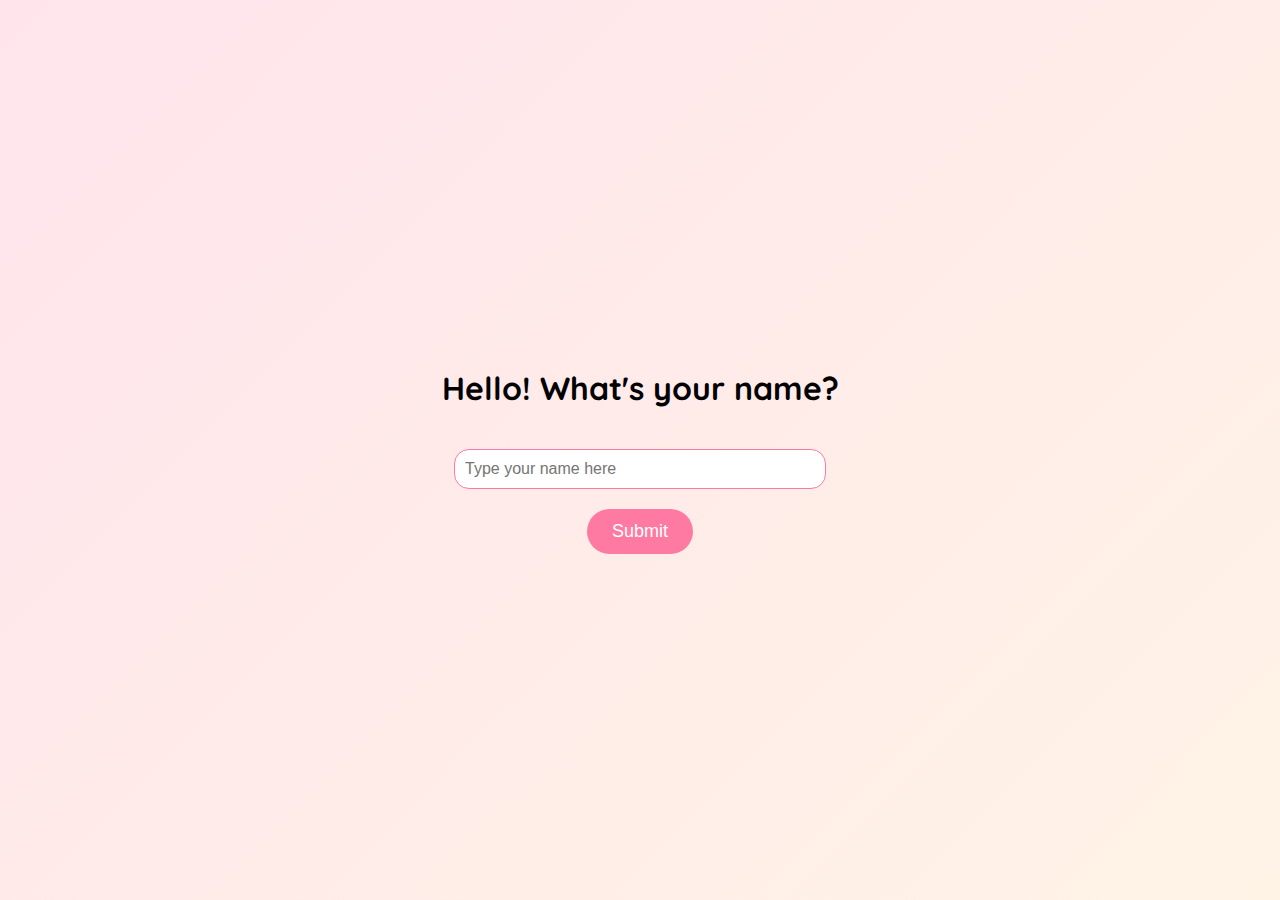
<file: index.html>
<!DOCTYPE html>
<html lang="en">
<head>
<meta charset="UTF-8">
<meta name="viewport" content="width=device-width, initial-scale=1.0">
<title>Valentine Surprise</title>
<link rel="stylesheet" href="valentine_style.css">
</head>
<body>

<audio id="bgMusic" loop>
  <source src="https://cdn.pixabay.com/audio/2022/02/23/audio_4b0f6d7a4f.mp3" type="audio/mpeg">
</audio>

<div class="container">

  <!-- Step 1: Name Input -->
  <section id="step1" class="step">
    <h1>Hello! What's your name?</h1>
    <input type="text" id="nameInput" placeholder="Type your name here">
    <button id="nameSubmit">Submit</button>
  </section>

  <!-- Step 2: Greeting + Click to reveal -->
  <section id="step2" class="step hidden">
    <h1 id="greeting"></h1>
    <p id="message">I made this just for you.<br>Click repeatedly for more messages!</p>
    <button id="messageBtn">Next</button>
  </section>

  <!-- Step 3: Heart Tap Game -->
  <section id="step3" class="step hidden">
    <h1>Catch the hearts 💖</h1>
    <p>Tap 5 hearts to continue</p>
    <div id="heartsContainer"></div>
    <p id="heartCounter">0 / 5</p>
  </section>

  <!-- Step 4: Yes/No Finale -->
  <section id="step4" class="step hidden">
    <h1>Will you be my Valentine? 💌</h1>
    <div class="buttons">
      <button id="yesBtn">Yes 💘</button>
      <button id="noBtn">No 💔</button>
    </div>
  </section>

  <!-- Step 5: Final Message -->
  <section id="finalStep" class="step hidden">
    <h1>YAYY! 💕</h1>
    <p>Thank you so much for saying yes, My Luv! &lt;3</p>
  </section>

</div>

<script src="valentine_script.js"></script>
</body>
</html>
</file>
<file: valentine_style.css>
@import url('https://fonts.googleapis.com/css2?family=Quicksand:wght@400;600&display=swap');

body {
  margin: 0;
  font-family: 'Quicksand', sans-serif;
  background: linear-gradient(135deg, #ffe4ec, #fff3e6);
  display: flex;
  justify-content: center;
  align-items: center;
  min-height: 100vh;
}

.container {
  width: 100%;
  max-width: 500px;
  padding: 20px;
}

.step {
  display: flex;
  flex-direction: column;
  align-items: center;
  text-align: center;
}

.hidden { display: none; }

input[type="text"] {
  padding: 10px;
  border-radius: 15px;
  border: 1px solid #ff7aa2;
  width: 70%;
  margin-top: 20px;
  font-size: 16px;
}

button {
  margin-top: 20px;
  padding: 12px 25px;
  border-radius: 25px;
  border: none;
  font-size: 18px;
  cursor: pointer;
  transition: all 0.3s ease;
}

#nameSubmit, #messageBtn {
  background: #ff7aa2;
  color: white;
}

#yesBtn { background: #ff7aa2; color: white; }
#noBtn { background: #f5c6d6; color: #555; margin-left: 10px; }

.buttons { margin-top: 20px; }

#heartsContainer { margin: 20px 0; display: flex; flex-wrap: wrap; justify-content: center; }
.heart {
  width: 40px;
  height: 40px;
  background: pink;
  transform: rotate(45deg);
  margin: 10px;
  cursor: pointer;
  position: relative;
}
.heart::before, .heart::after {
  content: "";
  position: absolute;
  width: 40px;
  height: 40px;
  background: pink;
  border-radius: 50%;
}
.heart::before { top: -20px; left: 0; }
.heart::after { left: -20px; top: 0; }
</file>
